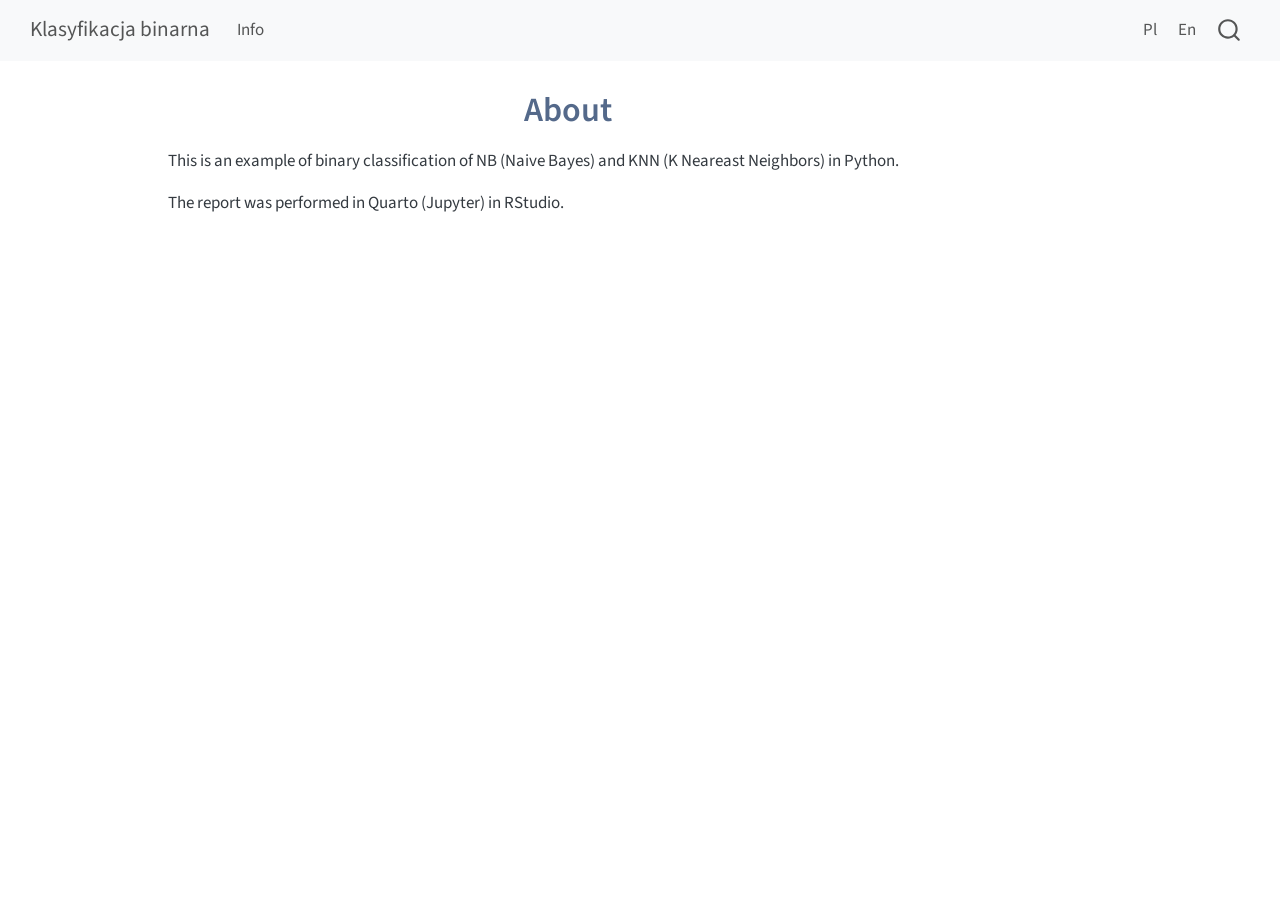
<file: docs/about.html>
<!DOCTYPE html>
<html xmlns="http://www.w3.org/1999/xhtml" lang="pl" xml:lang="pl"><head>

<meta charset="utf-8">
<meta name="generator" content="quarto-1.4.553">

<meta name="viewport" content="width=device-width, initial-scale=1.0, user-scalable=yes">


<title>Klasyfikacja binarna - About</title>
<style>
code{white-space: pre-wrap;}
span.smallcaps{font-variant: small-caps;}
div.columns{display: flex; gap: min(4vw, 1.5em);}
div.column{flex: auto; overflow-x: auto;}
div.hanging-indent{margin-left: 1.5em; text-indent: -1.5em;}
ul.task-list{list-style: none;}
ul.task-list li input[type="checkbox"] {
  width: 0.8em;
  margin: 0 0.8em 0.2em -1em; /* quarto-specific, see https://github.com/quarto-dev/quarto-cli/issues/4556 */ 
  vertical-align: middle;
}
</style>


<script src="site_libs/quarto-nav/quarto-nav.js"></script>
<script src="site_libs/quarto-nav/headroom.min.js"></script>
<script src="site_libs/clipboard/clipboard.min.js"></script>
<script src="site_libs/quarto-search/autocomplete.umd.js"></script>
<script src="site_libs/quarto-search/fuse.min.js"></script>
<script src="site_libs/quarto-search/quarto-search.js"></script>
<meta name="quarto:offset" content="./">
<script src="site_libs/quarto-html/quarto.js"></script>
<script src="site_libs/quarto-html/popper.min.js"></script>
<script src="site_libs/quarto-html/tippy.umd.min.js"></script>
<script src="site_libs/quarto-html/anchor.min.js"></script>
<link href="site_libs/quarto-html/tippy.css" rel="stylesheet">
<link href="site_libs/quarto-html/quarto-syntax-highlighting.css" rel="stylesheet" id="quarto-text-highlighting-styles">
<script src="site_libs/bootstrap/bootstrap.min.js"></script>
<link href="site_libs/bootstrap/bootstrap-icons.css" rel="stylesheet">
<link href="site_libs/bootstrap/bootstrap.min.css" rel="stylesheet" id="quarto-bootstrap" data-mode="light">
<script id="quarto-search-options" type="application/json">{
  "location": "navbar",
  "copy-button": false,
  "collapse-after": 3,
  "panel-placement": "end",
  "type": "overlay",
  "limit": 50,
  "keyboard-shortcut": [
    "f",
    "/",
    "s"
  ],
  "show-item-context": false,
  "language": {
    "search-no-results-text": "Brak wyników",
    "search-matching-documents-text": "dopasowane dokumenty",
    "search-copy-link-title": "Kopiuj link do wyszukiwania",
    "search-hide-matches-text": "Ukryj dodatkowe dopasowania",
    "search-more-match-text": "więcej dopasowań w tym dokumencie",
    "search-more-matches-text": "więcej dopasowań w tym dokumencie",
    "search-clear-button-title": "Wyczyść",
    "search-text-placeholder": "",
    "search-detached-cancel-button-title": "Anuluj",
    "search-submit-button-title": "Zatwierdź",
    "search-label": "Szukaj"
  }
}</script>


<link rel="stylesheet" href="styles.css">
</head>

<body class="nav-fixed">

<div id="quarto-search-results"></div>
  <header id="quarto-header" class="headroom fixed-top">
    <nav class="navbar navbar-expand-lg " data-bs-theme="dark">
      <div class="navbar-container container-fluid">
      <div class="navbar-brand-container mx-auto">
    <a class="navbar-brand" href="./index.html">
    <span class="navbar-title">Klasyfikacja binarna</span>
    </a>
  </div>
            <div id="quarto-search" class="" title="Szukaj"></div>
          <button class="navbar-toggler" type="button" data-bs-toggle="collapse" data-bs-target="#navbarCollapse" aria-controls="navbarCollapse" aria-expanded="false" aria-label="Przełącz nawigację" onclick="if (window.quartoToggleHeadroom) { window.quartoToggleHeadroom(); }">
  <span class="navbar-toggler-icon"></span>
</button>
          <div class="collapse navbar-collapse" id="navbarCollapse">
            <ul class="navbar-nav navbar-nav-scroll me-auto">
  <li class="nav-item">
    <a class="nav-link" href="./info.html"> 
<span class="menu-text">Info</span></a>
  </li>  
</ul>
            <ul class="navbar-nav navbar-nav-scroll ms-auto">
  <li class="nav-item">
    <a class="nav-link" href="././"> 
<span class="menu-text">Pl</span></a>
  </li>  
  <li class="nav-item">
    <a class="nav-link" href="././en"> 
<span class="menu-text">En</span></a>
  </li>  
</ul>
          </div> <!-- /navcollapse -->
          <div class="quarto-navbar-tools">
</div>
      </div> <!-- /container-fluid -->
    </nav>
</header>
<!-- content -->
<div id="quarto-content" class="quarto-container page-columns page-rows-contents page-layout-article page-navbar">
<!-- sidebar -->
<!-- margin-sidebar -->
    <div id="quarto-margin-sidebar" class="sidebar margin-sidebar">
        
    </div>
<!-- main -->
<main class="content" id="quarto-document-content">

<header id="title-block-header" class="quarto-title-block default">
<div class="quarto-title">
<h1 class="title">About</h1>
</div>



<div class="quarto-title-meta">

    
  
    
  </div>
  


</header>


<p>This is an example of binary classification of NB (Naive Bayes) and KNN (K Neareast Neighbors) in Python.</p>
<p>The report was performed in Quarto (Jupyter) in RStudio.</p>



</main> <!-- /main -->
<script id="quarto-html-after-body" type="application/javascript">
window.document.addEventListener("DOMContentLoaded", function (event) {
  const toggleBodyColorMode = (bsSheetEl) => {
    const mode = bsSheetEl.getAttribute("data-mode");
    const bodyEl = window.document.querySelector("body");
    if (mode === "dark") {
      bodyEl.classList.add("quarto-dark");
      bodyEl.classList.remove("quarto-light");
    } else {
      bodyEl.classList.add("quarto-light");
      bodyEl.classList.remove("quarto-dark");
    }
  }
  const toggleBodyColorPrimary = () => {
    const bsSheetEl = window.document.querySelector("link#quarto-bootstrap");
    if (bsSheetEl) {
      toggleBodyColorMode(bsSheetEl);
    }
  }
  toggleBodyColorPrimary();  
  const icon = "";
  const anchorJS = new window.AnchorJS();
  anchorJS.options = {
    placement: 'right',
    icon: icon
  };
  anchorJS.add('.anchored');
  const isCodeAnnotation = (el) => {
    for (const clz of el.classList) {
      if (clz.startsWith('code-annotation-')) {                     
        return true;
      }
    }
    return false;
  }
  const clipboard = new window.ClipboardJS('.code-copy-button', {
    text: function(trigger) {
      const codeEl = trigger.previousElementSibling.cloneNode(true);
      for (const childEl of codeEl.children) {
        if (isCodeAnnotation(childEl)) {
          childEl.remove();
        }
      }
      return codeEl.innerText;
    }
  });
  clipboard.on('success', function(e) {
    // button target
    const button = e.trigger;
    // don't keep focus
    button.blur();
    // flash "checked"
    button.classList.add('code-copy-button-checked');
    var currentTitle = button.getAttribute("title");
    button.setAttribute("title", "Skopiowano!");
    let tooltip;
    if (window.bootstrap) {
      button.setAttribute("data-bs-toggle", "tooltip");
      button.setAttribute("data-bs-placement", "left");
      button.setAttribute("data-bs-title", "Skopiowano!");
      tooltip = new bootstrap.Tooltip(button, 
        { trigger: "manual", 
          customClass: "code-copy-button-tooltip",
          offset: [0, -8]});
      tooltip.show();    
    }
    setTimeout(function() {
      if (tooltip) {
        tooltip.hide();
        button.removeAttribute("data-bs-title");
        button.removeAttribute("data-bs-toggle");
        button.removeAttribute("data-bs-placement");
      }
      button.setAttribute("title", currentTitle);
      button.classList.remove('code-copy-button-checked');
    }, 1000);
    // clear code selection
    e.clearSelection();
  });
    var localhostRegex = new RegExp(/^(?:http|https):\/\/localhost\:?[0-9]*\//);
    var mailtoRegex = new RegExp(/^mailto:/);
      var filterRegex = new RegExp('/' + window.location.host + '/');
    var isInternal = (href) => {
        return filterRegex.test(href) || localhostRegex.test(href) || mailtoRegex.test(href);
    }
    // Inspect non-navigation links and adorn them if external
 	var links = window.document.querySelectorAll('a[href]:not(.nav-link):not(.navbar-brand):not(.toc-action):not(.sidebar-link):not(.sidebar-item-toggle):not(.pagination-link):not(.no-external):not([aria-hidden]):not(.dropdown-item):not(.quarto-navigation-tool)');
    for (var i=0; i<links.length; i++) {
      const link = links[i];
      if (!isInternal(link.href)) {
        // undo the damage that might have been done by quarto-nav.js in the case of
        // links that we want to consider external
        if (link.dataset.originalHref !== undefined) {
          link.href = link.dataset.originalHref;
        }
      }
    }
  function tippyHover(el, contentFn, onTriggerFn, onUntriggerFn) {
    const config = {
      allowHTML: true,
      maxWidth: 500,
      delay: 100,
      arrow: false,
      appendTo: function(el) {
          return el.parentElement;
      },
      interactive: true,
      interactiveBorder: 10,
      theme: 'quarto',
      placement: 'bottom-start',
    };
    if (contentFn) {
      config.content = contentFn;
    }
    if (onTriggerFn) {
      config.onTrigger = onTriggerFn;
    }
    if (onUntriggerFn) {
      config.onUntrigger = onUntriggerFn;
    }
    window.tippy(el, config); 
  }
  const noterefs = window.document.querySelectorAll('a[role="doc-noteref"]');
  for (var i=0; i<noterefs.length; i++) {
    const ref = noterefs[i];
    tippyHover(ref, function() {
      // use id or data attribute instead here
      let href = ref.getAttribute('data-footnote-href') || ref.getAttribute('href');
      try { href = new URL(href).hash; } catch {}
      const id = href.replace(/^#\/?/, "");
      const note = window.document.getElementById(id);
      if (note) {
        return note.innerHTML;
      } else {
        return "";
      }
    });
  }
  const xrefs = window.document.querySelectorAll('a.quarto-xref');
  const processXRef = (id, note) => {
    // Strip column container classes
    const stripColumnClz = (el) => {
      el.classList.remove("page-full", "page-columns");
      if (el.children) {
        for (const child of el.children) {
          stripColumnClz(child);
        }
      }
    }
    stripColumnClz(note)
    if (id === null || id.startsWith('sec-')) {
      // Special case sections, only their first couple elements
      const container = document.createElement("div");
      if (note.children && note.children.length > 2) {
        container.appendChild(note.children[0].cloneNode(true));
        for (let i = 1; i < note.children.length; i++) {
          const child = note.children[i];
          if (child.tagName === "P" && child.innerText === "") {
            continue;
          } else {
            container.appendChild(child.cloneNode(true));
            break;
          }
        }
        if (window.Quarto?.typesetMath) {
          window.Quarto.typesetMath(container);
        }
        return container.innerHTML
      } else {
        if (window.Quarto?.typesetMath) {
          window.Quarto.typesetMath(note);
        }
        return note.innerHTML;
      }
    } else {
      // Remove any anchor links if they are present
      const anchorLink = note.querySelector('a.anchorjs-link');
      if (anchorLink) {
        anchorLink.remove();
      }
      if (window.Quarto?.typesetMath) {
        window.Quarto.typesetMath(note);
      }
      // TODO in 1.5, we should make sure this works without a callout special case
      if (note.classList.contains("callout")) {
        return note.outerHTML;
      } else {
        return note.innerHTML;
      }
    }
  }
  for (var i=0; i<xrefs.length; i++) {
    const xref = xrefs[i];
    tippyHover(xref, undefined, function(instance) {
      instance.disable();
      let url = xref.getAttribute('href');
      let hash = undefined; 
      if (url.startsWith('#')) {
        hash = url;
      } else {
        try { hash = new URL(url).hash; } catch {}
      }
      if (hash) {
        const id = hash.replace(/^#\/?/, "");
        const note = window.document.getElementById(id);
        if (note !== null) {
          try {
            const html = processXRef(id, note.cloneNode(true));
            instance.setContent(html);
          } finally {
            instance.enable();
            instance.show();
          }
        } else {
          // See if we can fetch this
          fetch(url.split('#')[0])
          .then(res => res.text())
          .then(html => {
            const parser = new DOMParser();
            const htmlDoc = parser.parseFromString(html, "text/html");
            const note = htmlDoc.getElementById(id);
            if (note !== null) {
              const html = processXRef(id, note);
              instance.setContent(html);
            } 
          }).finally(() => {
            instance.enable();
            instance.show();
          });
        }
      } else {
        // See if we can fetch a full url (with no hash to target)
        // This is a special case and we should probably do some content thinning / targeting
        fetch(url)
        .then(res => res.text())
        .then(html => {
          const parser = new DOMParser();
          const htmlDoc = parser.parseFromString(html, "text/html");
          const note = htmlDoc.querySelector('main.content');
          if (note !== null) {
            // This should only happen for chapter cross references
            // (since there is no id in the URL)
            // remove the first header
            if (note.children.length > 0 && note.children[0].tagName === "HEADER") {
              note.children[0].remove();
            }
            const html = processXRef(null, note);
            instance.setContent(html);
          } 
        }).finally(() => {
          instance.enable();
          instance.show();
        });
      }
    }, function(instance) {
    });
  }
      let selectedAnnoteEl;
      const selectorForAnnotation = ( cell, annotation) => {
        let cellAttr = 'data-code-cell="' + cell + '"';
        let lineAttr = 'data-code-annotation="' +  annotation + '"';
        const selector = 'span[' + cellAttr + '][' + lineAttr + ']';
        return selector;
      }
      const selectCodeLines = (annoteEl) => {
        const doc = window.document;
        const targetCell = annoteEl.getAttribute("data-target-cell");
        const targetAnnotation = annoteEl.getAttribute("data-target-annotation");
        const annoteSpan = window.document.querySelector(selectorForAnnotation(targetCell, targetAnnotation));
        const lines = annoteSpan.getAttribute("data-code-lines").split(",");
        const lineIds = lines.map((line) => {
          return targetCell + "-" + line;
        })
        let top = null;
        let height = null;
        let parent = null;
        if (lineIds.length > 0) {
            //compute the position of the single el (top and bottom and make a div)
            const el = window.document.getElementById(lineIds[0]);
            top = el.offsetTop;
            height = el.offsetHeight;
            parent = el.parentElement.parentElement;
          if (lineIds.length > 1) {
            const lastEl = window.document.getElementById(lineIds[lineIds.length - 1]);
            const bottom = lastEl.offsetTop + lastEl.offsetHeight;
            height = bottom - top;
          }
          if (top !== null && height !== null && parent !== null) {
            // cook up a div (if necessary) and position it 
            let div = window.document.getElementById("code-annotation-line-highlight");
            if (div === null) {
              div = window.document.createElement("div");
              div.setAttribute("id", "code-annotation-line-highlight");
              div.style.position = 'absolute';
              parent.appendChild(div);
            }
            div.style.top = top - 2 + "px";
            div.style.height = height + 4 + "px";
            div.style.left = 0;
            let gutterDiv = window.document.getElementById("code-annotation-line-highlight-gutter");
            if (gutterDiv === null) {
              gutterDiv = window.document.createElement("div");
              gutterDiv.setAttribute("id", "code-annotation-line-highlight-gutter");
              gutterDiv.style.position = 'absolute';
              const codeCell = window.document.getElementById(targetCell);
              const gutter = codeCell.querySelector('.code-annotation-gutter');
              gutter.appendChild(gutterDiv);
            }
            gutterDiv.style.top = top - 2 + "px";
            gutterDiv.style.height = height + 4 + "px";
          }
          selectedAnnoteEl = annoteEl;
        }
      };
      const unselectCodeLines = () => {
        const elementsIds = ["code-annotation-line-highlight", "code-annotation-line-highlight-gutter"];
        elementsIds.forEach((elId) => {
          const div = window.document.getElementById(elId);
          if (div) {
            div.remove();
          }
        });
        selectedAnnoteEl = undefined;
      };
        // Handle positioning of the toggle
    window.addEventListener(
      "resize",
      throttle(() => {
        elRect = undefined;
        if (selectedAnnoteEl) {
          selectCodeLines(selectedAnnoteEl);
        }
      }, 10)
    );
    function throttle(fn, ms) {
    let throttle = false;
    let timer;
      return (...args) => {
        if(!throttle) { // first call gets through
            fn.apply(this, args);
            throttle = true;
        } else { // all the others get throttled
            if(timer) clearTimeout(timer); // cancel #2
            timer = setTimeout(() => {
              fn.apply(this, args);
              timer = throttle = false;
            }, ms);
        }
      };
    }
      // Attach click handler to the DT
      const annoteDls = window.document.querySelectorAll('dt[data-target-cell]');
      for (const annoteDlNode of annoteDls) {
        annoteDlNode.addEventListener('click', (event) => {
          const clickedEl = event.target;
          if (clickedEl !== selectedAnnoteEl) {
            unselectCodeLines();
            const activeEl = window.document.querySelector('dt[data-target-cell].code-annotation-active');
            if (activeEl) {
              activeEl.classList.remove('code-annotation-active');
            }
            selectCodeLines(clickedEl);
            clickedEl.classList.add('code-annotation-active');
          } else {
            // Unselect the line
            unselectCodeLines();
            clickedEl.classList.remove('code-annotation-active');
          }
        });
      }
  const findCites = (el) => {
    const parentEl = el.parentElement;
    if (parentEl) {
      const cites = parentEl.dataset.cites;
      if (cites) {
        return {
          el,
          cites: cites.split(' ')
        };
      } else {
        return findCites(el.parentElement)
      }
    } else {
      return undefined;
    }
  };
  var bibliorefs = window.document.querySelectorAll('a[role="doc-biblioref"]');
  for (var i=0; i<bibliorefs.length; i++) {
    const ref = bibliorefs[i];
    const citeInfo = findCites(ref);
    if (citeInfo) {
      tippyHover(citeInfo.el, function() {
        var popup = window.document.createElement('div');
        citeInfo.cites.forEach(function(cite) {
          var citeDiv = window.document.createElement('div');
          citeDiv.classList.add('hanging-indent');
          citeDiv.classList.add('csl-entry');
          var biblioDiv = window.document.getElementById('ref-' + cite);
          if (biblioDiv) {
            citeDiv.innerHTML = biblioDiv.innerHTML;
          }
          popup.appendChild(citeDiv);
        });
        return popup.innerHTML;
      });
    }
  }
});
</script>
</div> <!-- /content -->




</body></html>
</file>
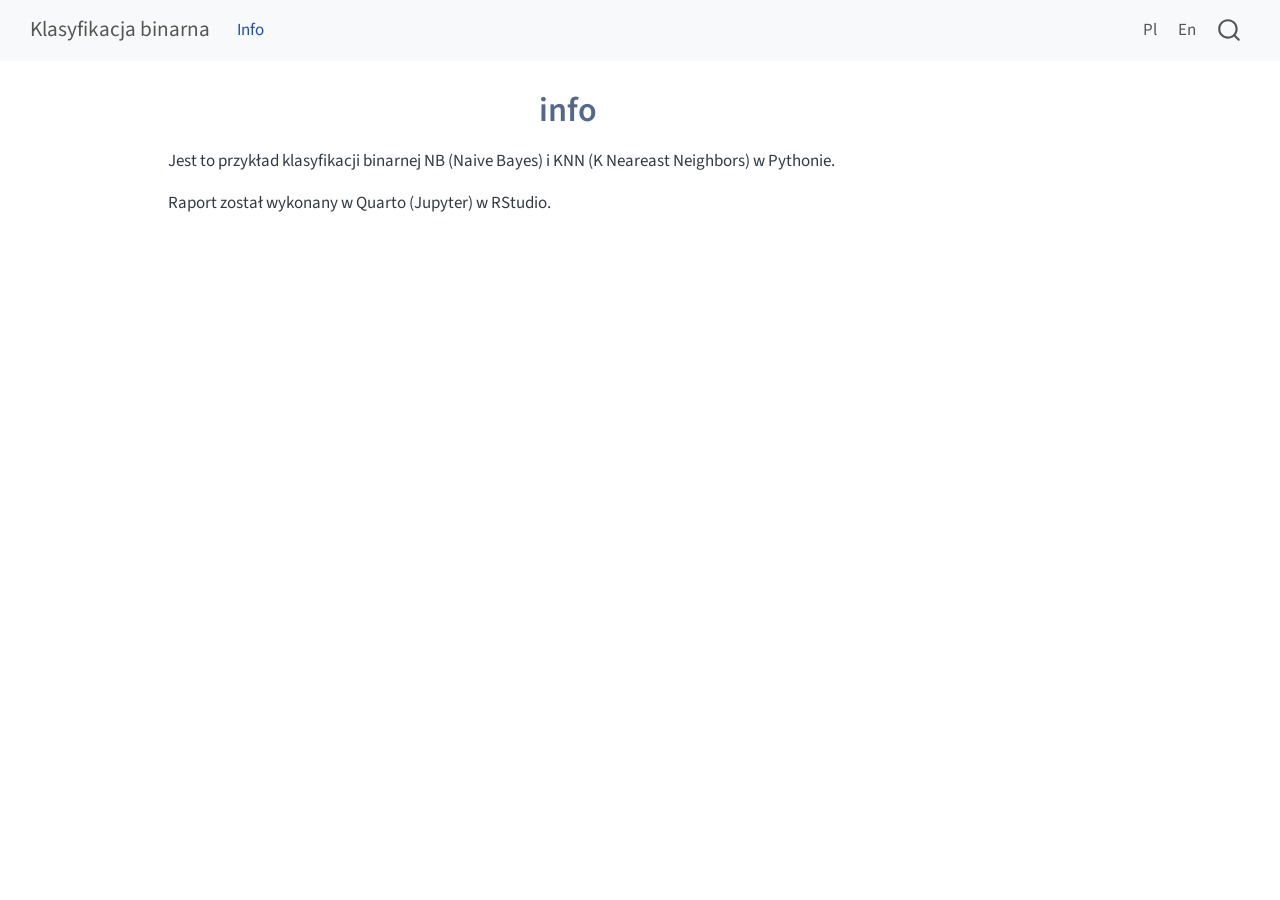
<file: docs/info.html>
<!DOCTYPE html>
<html xmlns="http://www.w3.org/1999/xhtml" lang="pl" xml:lang="pl"><head>

<meta charset="utf-8">
<meta name="generator" content="quarto-1.5.57">

<meta name="viewport" content="width=device-width, initial-scale=1.0, user-scalable=yes">


<title>info – Klasyfikacja binarna</title>
<style>
code{white-space: pre-wrap;}
span.smallcaps{font-variant: small-caps;}
div.columns{display: flex; gap: min(4vw, 1.5em);}
div.column{flex: auto; overflow-x: auto;}
div.hanging-indent{margin-left: 1.5em; text-indent: -1.5em;}
ul.task-list{list-style: none;}
ul.task-list li input[type="checkbox"] {
  width: 0.8em;
  margin: 0 0.8em 0.2em -1em; /* quarto-specific, see https://github.com/quarto-dev/quarto-cli/issues/4556 */ 
  vertical-align: middle;
}
</style>


<script src="site_libs/quarto-nav/quarto-nav.js"></script>
<script src="site_libs/quarto-nav/headroom.min.js"></script>
<script src="site_libs/clipboard/clipboard.min.js"></script>
<script src="site_libs/quarto-search/autocomplete.umd.js"></script>
<script src="site_libs/quarto-search/fuse.min.js"></script>
<script src="site_libs/quarto-search/quarto-search.js"></script>
<meta name="quarto:offset" content="./">
<script src="site_libs/quarto-html/quarto.js"></script>
<script src="site_libs/quarto-html/popper.min.js"></script>
<script src="site_libs/quarto-html/tippy.umd.min.js"></script>
<script src="site_libs/quarto-html/anchor.min.js"></script>
<link href="site_libs/quarto-html/tippy.css" rel="stylesheet">
<link href="site_libs/quarto-html/quarto-syntax-highlighting.css" rel="stylesheet" id="quarto-text-highlighting-styles">
<script src="site_libs/bootstrap/bootstrap.min.js"></script>
<link href="site_libs/bootstrap/bootstrap-icons.css" rel="stylesheet">
<link href="site_libs/bootstrap/bootstrap.min.css" rel="stylesheet" id="quarto-bootstrap" data-mode="light">
<script id="quarto-search-options" type="application/json">{
  "location": "navbar",
  "copy-button": false,
  "collapse-after": 3,
  "panel-placement": "end",
  "type": "overlay",
  "limit": 50,
  "keyboard-shortcut": [
    "f",
    "/",
    "s"
  ],
  "show-item-context": false,
  "language": {
    "search-no-results-text": "Brak wyników",
    "search-matching-documents-text": "dopasowane dokumenty",
    "search-copy-link-title": "Kopiuj link do wyszukiwania",
    "search-hide-matches-text": "Ukryj dodatkowe dopasowania",
    "search-more-match-text": "więcej dopasowań w tym dokumencie",
    "search-more-matches-text": "więcej dopasowań w tym dokumencie",
    "search-clear-button-title": "Wyczyść",
    "search-text-placeholder": "",
    "search-detached-cancel-button-title": "Anuluj",
    "search-submit-button-title": "Zatwierdź",
    "search-label": "Szukaj"
  }
}</script>


<link rel="stylesheet" href="styles.css">
</head>

<body class="nav-fixed">

<div id="quarto-search-results"></div>
  <header id="quarto-header" class="headroom fixed-top">
    <nav class="navbar navbar-expand-lg " data-bs-theme="dark">
      <div class="navbar-container container-fluid">
      <div class="navbar-brand-container mx-auto">
    <a class="navbar-brand" href="./index.html">
    <span class="navbar-title">Klasyfikacja binarna</span>
    </a>
  </div>
            <div id="quarto-search" class="" title="Szukaj"></div>
          <button class="navbar-toggler" type="button" data-bs-toggle="collapse" data-bs-target="#navbarCollapse" aria-controls="navbarCollapse" role="menu" aria-expanded="false" aria-label="Przełącz nawigację" onclick="if (window.quartoToggleHeadroom) { window.quartoToggleHeadroom(); }">
  <span class="navbar-toggler-icon"></span>
</button>
          <div class="collapse navbar-collapse" id="navbarCollapse">
            <ul class="navbar-nav navbar-nav-scroll me-auto">
  <li class="nav-item">
    <a class="nav-link active" href="./info.html" aria-current="page"> 
<span class="menu-text">Info</span></a>
  </li>  
</ul>
            <ul class="navbar-nav navbar-nav-scroll ms-auto">
  <li class="nav-item">
    <a class="nav-link" href="././"> 
<span class="menu-text">Pl</span></a>
  </li>  
  <li class="nav-item">
    <a class="nav-link" href="././en"> 
<span class="menu-text">En</span></a>
  </li>  
</ul>
          </div> <!-- /navcollapse -->
            <div class="quarto-navbar-tools">
</div>
      </div> <!-- /container-fluid -->
    </nav>
</header>
<!-- content -->
<div id="quarto-content" class="quarto-container page-columns page-rows-contents page-layout-article page-navbar">
<!-- sidebar -->
<!-- margin-sidebar -->
    <div id="quarto-margin-sidebar" class="sidebar margin-sidebar zindex-bottom">
        
    </div>
<!-- main -->
<main class="content" id="quarto-document-content">

<header id="title-block-header" class="quarto-title-block default">
<div class="quarto-title">
<h1 class="title">info</h1>
</div>



<div class="quarto-title-meta">

    
  
    
  </div>
  


</header>


<p>Jest to przykład klasyfikacji binarnej NB (Naive Bayes) i KNN (K Neareast Neighbors) w Pythonie.</p>
<p>Raport został wykonany w Quarto (Jupyter) w RStudio.</p>



</main> <!-- /main -->
<script id="quarto-html-after-body" type="application/javascript">
window.document.addEventListener("DOMContentLoaded", function (event) {
  const toggleBodyColorMode = (bsSheetEl) => {
    const mode = bsSheetEl.getAttribute("data-mode");
    const bodyEl = window.document.querySelector("body");
    if (mode === "dark") {
      bodyEl.classList.add("quarto-dark");
      bodyEl.classList.remove("quarto-light");
    } else {
      bodyEl.classList.add("quarto-light");
      bodyEl.classList.remove("quarto-dark");
    }
  }
  const toggleBodyColorPrimary = () => {
    const bsSheetEl = window.document.querySelector("link#quarto-bootstrap");
    if (bsSheetEl) {
      toggleBodyColorMode(bsSheetEl);
    }
  }
  toggleBodyColorPrimary();  
  const icon = "";
  const anchorJS = new window.AnchorJS();
  anchorJS.options = {
    placement: 'right',
    icon: icon
  };
  anchorJS.add('.anchored');
  const isCodeAnnotation = (el) => {
    for (const clz of el.classList) {
      if (clz.startsWith('code-annotation-')) {                     
        return true;
      }
    }
    return false;
  }
  const onCopySuccess = function(e) {
    // button target
    const button = e.trigger;
    // don't keep focus
    button.blur();
    // flash "checked"
    button.classList.add('code-copy-button-checked');
    var currentTitle = button.getAttribute("title");
    button.setAttribute("title", "Skopiowano!");
    let tooltip;
    if (window.bootstrap) {
      button.setAttribute("data-bs-toggle", "tooltip");
      button.setAttribute("data-bs-placement", "left");
      button.setAttribute("data-bs-title", "Skopiowano!");
      tooltip = new bootstrap.Tooltip(button, 
        { trigger: "manual", 
          customClass: "code-copy-button-tooltip",
          offset: [0, -8]});
      tooltip.show();    
    }
    setTimeout(function() {
      if (tooltip) {
        tooltip.hide();
        button.removeAttribute("data-bs-title");
        button.removeAttribute("data-bs-toggle");
        button.removeAttribute("data-bs-placement");
      }
      button.setAttribute("title", currentTitle);
      button.classList.remove('code-copy-button-checked');
    }, 1000);
    // clear code selection
    e.clearSelection();
  }
  const getTextToCopy = function(trigger) {
      const codeEl = trigger.previousElementSibling.cloneNode(true);
      for (const childEl of codeEl.children) {
        if (isCodeAnnotation(childEl)) {
          childEl.remove();
        }
      }
      return codeEl.innerText;
  }
  const clipboard = new window.ClipboardJS('.code-copy-button:not([data-in-quarto-modal])', {
    text: getTextToCopy
  });
  clipboard.on('success', onCopySuccess);
  if (window.document.getElementById('quarto-embedded-source-code-modal')) {
    // For code content inside modals, clipBoardJS needs to be initialized with a container option
    // TODO: Check when it could be a function (https://github.com/zenorocha/clipboard.js/issues/860)
    const clipboardModal = new window.ClipboardJS('.code-copy-button[data-in-quarto-modal]', {
      text: getTextToCopy,
      container: window.document.getElementById('quarto-embedded-source-code-modal')
    });
    clipboardModal.on('success', onCopySuccess);
  }
    var localhostRegex = new RegExp(/^(?:http|https):\/\/localhost\:?[0-9]*\//);
    var mailtoRegex = new RegExp(/^mailto:/);
      var filterRegex = new RegExp('/' + window.location.host + '/');
    var isInternal = (href) => {
        return filterRegex.test(href) || localhostRegex.test(href) || mailtoRegex.test(href);
    }
    // Inspect non-navigation links and adorn them if external
 	var links = window.document.querySelectorAll('a[href]:not(.nav-link):not(.navbar-brand):not(.toc-action):not(.sidebar-link):not(.sidebar-item-toggle):not(.pagination-link):not(.no-external):not([aria-hidden]):not(.dropdown-item):not(.quarto-navigation-tool):not(.about-link)');
    for (var i=0; i<links.length; i++) {
      const link = links[i];
      if (!isInternal(link.href)) {
        // undo the damage that might have been done by quarto-nav.js in the case of
        // links that we want to consider external
        if (link.dataset.originalHref !== undefined) {
          link.href = link.dataset.originalHref;
        }
      }
    }
  function tippyHover(el, contentFn, onTriggerFn, onUntriggerFn) {
    const config = {
      allowHTML: true,
      maxWidth: 500,
      delay: 100,
      arrow: false,
      appendTo: function(el) {
          return el.parentElement;
      },
      interactive: true,
      interactiveBorder: 10,
      theme: 'quarto',
      placement: 'bottom-start',
    };
    if (contentFn) {
      config.content = contentFn;
    }
    if (onTriggerFn) {
      config.onTrigger = onTriggerFn;
    }
    if (onUntriggerFn) {
      config.onUntrigger = onUntriggerFn;
    }
    window.tippy(el, config); 
  }
  const noterefs = window.document.querySelectorAll('a[role="doc-noteref"]');
  for (var i=0; i<noterefs.length; i++) {
    const ref = noterefs[i];
    tippyHover(ref, function() {
      // use id or data attribute instead here
      let href = ref.getAttribute('data-footnote-href') || ref.getAttribute('href');
      try { href = new URL(href).hash; } catch {}
      const id = href.replace(/^#\/?/, "");
      const note = window.document.getElementById(id);
      if (note) {
        return note.innerHTML;
      } else {
        return "";
      }
    });
  }
  const xrefs = window.document.querySelectorAll('a.quarto-xref');
  const processXRef = (id, note) => {
    // Strip column container classes
    const stripColumnClz = (el) => {
      el.classList.remove("page-full", "page-columns");
      if (el.children) {
        for (const child of el.children) {
          stripColumnClz(child);
        }
      }
    }
    stripColumnClz(note)
    if (id === null || id.startsWith('sec-')) {
      // Special case sections, only their first couple elements
      const container = document.createElement("div");
      if (note.children && note.children.length > 2) {
        container.appendChild(note.children[0].cloneNode(true));
        for (let i = 1; i < note.children.length; i++) {
          const child = note.children[i];
          if (child.tagName === "P" && child.innerText === "") {
            continue;
          } else {
            container.appendChild(child.cloneNode(true));
            break;
          }
        }
        if (window.Quarto?.typesetMath) {
          window.Quarto.typesetMath(container);
        }
        return container.innerHTML
      } else {
        if (window.Quarto?.typesetMath) {
          window.Quarto.typesetMath(note);
        }
        return note.innerHTML;
      }
    } else {
      // Remove any anchor links if they are present
      const anchorLink = note.querySelector('a.anchorjs-link');
      if (anchorLink) {
        anchorLink.remove();
      }
      if (window.Quarto?.typesetMath) {
        window.Quarto.typesetMath(note);
      }
      // TODO in 1.5, we should make sure this works without a callout special case
      if (note.classList.contains("callout")) {
        return note.outerHTML;
      } else {
        return note.innerHTML;
      }
    }
  }
  for (var i=0; i<xrefs.length; i++) {
    const xref = xrefs[i];
    tippyHover(xref, undefined, function(instance) {
      instance.disable();
      let url = xref.getAttribute('href');
      let hash = undefined; 
      if (url.startsWith('#')) {
        hash = url;
      } else {
        try { hash = new URL(url).hash; } catch {}
      }
      if (hash) {
        const id = hash.replace(/^#\/?/, "");
        const note = window.document.getElementById(id);
        if (note !== null) {
          try {
            const html = processXRef(id, note.cloneNode(true));
            instance.setContent(html);
          } finally {
            instance.enable();
            instance.show();
          }
        } else {
          // See if we can fetch this
          fetch(url.split('#')[0])
          .then(res => res.text())
          .then(html => {
            const parser = new DOMParser();
            const htmlDoc = parser.parseFromString(html, "text/html");
            const note = htmlDoc.getElementById(id);
            if (note !== null) {
              const html = processXRef(id, note);
              instance.setContent(html);
            } 
          }).finally(() => {
            instance.enable();
            instance.show();
          });
        }
      } else {
        // See if we can fetch a full url (with no hash to target)
        // This is a special case and we should probably do some content thinning / targeting
        fetch(url)
        .then(res => res.text())
        .then(html => {
          const parser = new DOMParser();
          const htmlDoc = parser.parseFromString(html, "text/html");
          const note = htmlDoc.querySelector('main.content');
          if (note !== null) {
            // This should only happen for chapter cross references
            // (since there is no id in the URL)
            // remove the first header
            if (note.children.length > 0 && note.children[0].tagName === "HEADER") {
              note.children[0].remove();
            }
            const html = processXRef(null, note);
            instance.setContent(html);
          } 
        }).finally(() => {
          instance.enable();
          instance.show();
        });
      }
    }, function(instance) {
    });
  }
      let selectedAnnoteEl;
      const selectorForAnnotation = ( cell, annotation) => {
        let cellAttr = 'data-code-cell="' + cell + '"';
        let lineAttr = 'data-code-annotation="' +  annotation + '"';
        const selector = 'span[' + cellAttr + '][' + lineAttr + ']';
        return selector;
      }
      const selectCodeLines = (annoteEl) => {
        const doc = window.document;
        const targetCell = annoteEl.getAttribute("data-target-cell");
        const targetAnnotation = annoteEl.getAttribute("data-target-annotation");
        const annoteSpan = window.document.querySelector(selectorForAnnotation(targetCell, targetAnnotation));
        const lines = annoteSpan.getAttribute("data-code-lines").split(",");
        const lineIds = lines.map((line) => {
          return targetCell + "-" + line;
        })
        let top = null;
        let height = null;
        let parent = null;
        if (lineIds.length > 0) {
            //compute the position of the single el (top and bottom and make a div)
            const el = window.document.getElementById(lineIds[0]);
            top = el.offsetTop;
            height = el.offsetHeight;
            parent = el.parentElement.parentElement;
          if (lineIds.length > 1) {
            const lastEl = window.document.getElementById(lineIds[lineIds.length - 1]);
            const bottom = lastEl.offsetTop + lastEl.offsetHeight;
            height = bottom - top;
          }
          if (top !== null && height !== null && parent !== null) {
            // cook up a div (if necessary) and position it 
            let div = window.document.getElementById("code-annotation-line-highlight");
            if (div === null) {
              div = window.document.createElement("div");
              div.setAttribute("id", "code-annotation-line-highlight");
              div.style.position = 'absolute';
              parent.appendChild(div);
            }
            div.style.top = top - 2 + "px";
            div.style.height = height + 4 + "px";
            div.style.left = 0;
            let gutterDiv = window.document.getElementById("code-annotation-line-highlight-gutter");
            if (gutterDiv === null) {
              gutterDiv = window.document.createElement("div");
              gutterDiv.setAttribute("id", "code-annotation-line-highlight-gutter");
              gutterDiv.style.position = 'absolute';
              const codeCell = window.document.getElementById(targetCell);
              const gutter = codeCell.querySelector('.code-annotation-gutter');
              gutter.appendChild(gutterDiv);
            }
            gutterDiv.style.top = top - 2 + "px";
            gutterDiv.style.height = height + 4 + "px";
          }
          selectedAnnoteEl = annoteEl;
        }
      };
      const unselectCodeLines = () => {
        const elementsIds = ["code-annotation-line-highlight", "code-annotation-line-highlight-gutter"];
        elementsIds.forEach((elId) => {
          const div = window.document.getElementById(elId);
          if (div) {
            div.remove();
          }
        });
        selectedAnnoteEl = undefined;
      };
        // Handle positioning of the toggle
    window.addEventListener(
      "resize",
      throttle(() => {
        elRect = undefined;
        if (selectedAnnoteEl) {
          selectCodeLines(selectedAnnoteEl);
        }
      }, 10)
    );
    function throttle(fn, ms) {
    let throttle = false;
    let timer;
      return (...args) => {
        if(!throttle) { // first call gets through
            fn.apply(this, args);
            throttle = true;
        } else { // all the others get throttled
            if(timer) clearTimeout(timer); // cancel #2
            timer = setTimeout(() => {
              fn.apply(this, args);
              timer = throttle = false;
            }, ms);
        }
      };
    }
      // Attach click handler to the DT
      const annoteDls = window.document.querySelectorAll('dt[data-target-cell]');
      for (const annoteDlNode of annoteDls) {
        annoteDlNode.addEventListener('click', (event) => {
          const clickedEl = event.target;
          if (clickedEl !== selectedAnnoteEl) {
            unselectCodeLines();
            const activeEl = window.document.querySelector('dt[data-target-cell].code-annotation-active');
            if (activeEl) {
              activeEl.classList.remove('code-annotation-active');
            }
            selectCodeLines(clickedEl);
            clickedEl.classList.add('code-annotation-active');
          } else {
            // Unselect the line
            unselectCodeLines();
            clickedEl.classList.remove('code-annotation-active');
          }
        });
      }
  const findCites = (el) => {
    const parentEl = el.parentElement;
    if (parentEl) {
      const cites = parentEl.dataset.cites;
      if (cites) {
        return {
          el,
          cites: cites.split(' ')
        };
      } else {
        return findCites(el.parentElement)
      }
    } else {
      return undefined;
    }
  };
  var bibliorefs = window.document.querySelectorAll('a[role="doc-biblioref"]');
  for (var i=0; i<bibliorefs.length; i++) {
    const ref = bibliorefs[i];
    const citeInfo = findCites(ref);
    if (citeInfo) {
      tippyHover(citeInfo.el, function() {
        var popup = window.document.createElement('div');
        citeInfo.cites.forEach(function(cite) {
          var citeDiv = window.document.createElement('div');
          citeDiv.classList.add('hanging-indent');
          citeDiv.classList.add('csl-entry');
          var biblioDiv = window.document.getElementById('ref-' + cite);
          if (biblioDiv) {
            citeDiv.innerHTML = biblioDiv.innerHTML;
          }
          popup.appendChild(citeDiv);
        });
        return popup.innerHTML;
      });
    }
  }
});
</script>
</div> <!-- /content -->




</body></html>
</file>
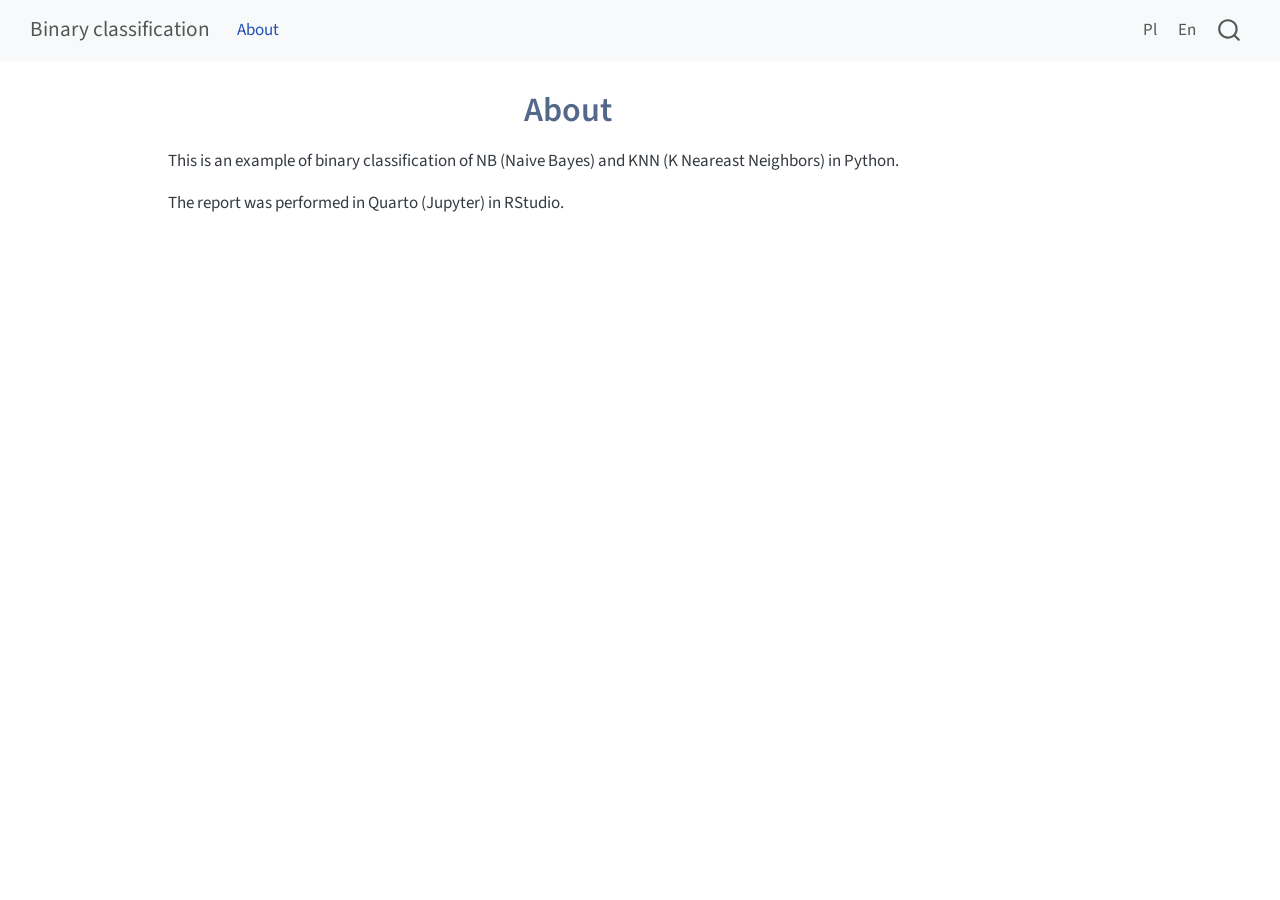
<file: docs/en/about.html>
<!DOCTYPE html>
<html xmlns="http://www.w3.org/1999/xhtml" lang="en" xml:lang="en"><head>

<meta charset="utf-8">
<meta name="generator" content="quarto-1.4.553">

<meta name="viewport" content="width=device-width, initial-scale=1.0, user-scalable=yes">


<title>Binary classification - About</title>
<style>
code{white-space: pre-wrap;}
span.smallcaps{font-variant: small-caps;}
div.columns{display: flex; gap: min(4vw, 1.5em);}
div.column{flex: auto; overflow-x: auto;}
div.hanging-indent{margin-left: 1.5em; text-indent: -1.5em;}
ul.task-list{list-style: none;}
ul.task-list li input[type="checkbox"] {
  width: 0.8em;
  margin: 0 0.8em 0.2em -1em; /* quarto-specific, see https://github.com/quarto-dev/quarto-cli/issues/4556 */ 
  vertical-align: middle;
}
</style>


<script src="site_libs/quarto-nav/quarto-nav.js"></script>
<script src="site_libs/quarto-nav/headroom.min.js"></script>
<script src="site_libs/clipboard/clipboard.min.js"></script>
<script src="site_libs/quarto-search/autocomplete.umd.js"></script>
<script src="site_libs/quarto-search/fuse.min.js"></script>
<script src="site_libs/quarto-search/quarto-search.js"></script>
<meta name="quarto:offset" content="./">
<script src="site_libs/quarto-html/quarto.js"></script>
<script src="site_libs/quarto-html/popper.min.js"></script>
<script src="site_libs/quarto-html/tippy.umd.min.js"></script>
<script src="site_libs/quarto-html/anchor.min.js"></script>
<link href="site_libs/quarto-html/tippy.css" rel="stylesheet">
<link href="site_libs/quarto-html/quarto-syntax-highlighting.css" rel="stylesheet" id="quarto-text-highlighting-styles">
<script src="site_libs/bootstrap/bootstrap.min.js"></script>
<link href="site_libs/bootstrap/bootstrap-icons.css" rel="stylesheet">
<link href="site_libs/bootstrap/bootstrap.min.css" rel="stylesheet" id="quarto-bootstrap" data-mode="light">
<script id="quarto-search-options" type="application/json">{
  "location": "navbar",
  "copy-button": false,
  "collapse-after": 3,
  "panel-placement": "end",
  "type": "overlay",
  "limit": 50,
  "keyboard-shortcut": [
    "f",
    "/",
    "s"
  ],
  "show-item-context": false,
  "language": {
    "search-no-results-text": "No results",
    "search-matching-documents-text": "matching documents",
    "search-copy-link-title": "Copy link to search",
    "search-hide-matches-text": "Hide additional matches",
    "search-more-match-text": "more match in this document",
    "search-more-matches-text": "more matches in this document",
    "search-clear-button-title": "Clear",
    "search-text-placeholder": "",
    "search-detached-cancel-button-title": "Cancel",
    "search-submit-button-title": "Submit",
    "search-label": "Search"
  }
}</script>


<link rel="stylesheet" href="styles.css">
</head>

<body class="nav-fixed">

<div id="quarto-search-results"></div>
  <header id="quarto-header" class="headroom fixed-top">
    <nav class="navbar navbar-expand-lg " data-bs-theme="dark">
      <div class="navbar-container container-fluid">
      <div class="navbar-brand-container mx-auto">
    <a class="navbar-brand" href="./index.html">
    <span class="navbar-title">Binary classification</span>
    </a>
  </div>
            <div id="quarto-search" class="" title="Search"></div>
          <button class="navbar-toggler" type="button" data-bs-toggle="collapse" data-bs-target="#navbarCollapse" aria-controls="navbarCollapse" aria-expanded="false" aria-label="Toggle navigation" onclick="if (window.quartoToggleHeadroom) { window.quartoToggleHeadroom(); }">
  <span class="navbar-toggler-icon"></span>
</button>
          <div class="collapse navbar-collapse" id="navbarCollapse">
            <ul class="navbar-nav navbar-nav-scroll me-auto">
  <li class="nav-item">
    <a class="nav-link active" href="./about.html" aria-current="page"> 
<span class="menu-text">About</span></a>
  </li>  
</ul>
            <ul class="navbar-nav navbar-nav-scroll ms-auto">
  <li class="nav-item">
    <a class="nav-link" href="./../"> 
<span class="menu-text">Pl</span></a>
  </li>  
  <li class="nav-item">
    <a class="nav-link" href="././"> 
<span class="menu-text">En</span></a>
  </li>  
</ul>
          </div> <!-- /navcollapse -->
          <div class="quarto-navbar-tools">
</div>
      </div> <!-- /container-fluid -->
    </nav>
</header>
<!-- content -->
<div id="quarto-content" class="quarto-container page-columns page-rows-contents page-layout-article page-navbar">
<!-- sidebar -->
<!-- margin-sidebar -->
    <div id="quarto-margin-sidebar" class="sidebar margin-sidebar">
        
    </div>
<!-- main -->
<main class="content" id="quarto-document-content">

<header id="title-block-header" class="quarto-title-block default">
<div class="quarto-title">
<h1 class="title">About</h1>
</div>



<div class="quarto-title-meta">

    
  
    
  </div>
  


</header>


<p>This is an example of binary classification of NB (Naive Bayes) and KNN (K Neareast Neighbors) in Python.</p>
<p>The report was performed in Quarto (Jupyter) in RStudio.</p>



</main> <!-- /main -->
<script id="quarto-html-after-body" type="application/javascript">
window.document.addEventListener("DOMContentLoaded", function (event) {
  const toggleBodyColorMode = (bsSheetEl) => {
    const mode = bsSheetEl.getAttribute("data-mode");
    const bodyEl = window.document.querySelector("body");
    if (mode === "dark") {
      bodyEl.classList.add("quarto-dark");
      bodyEl.classList.remove("quarto-light");
    } else {
      bodyEl.classList.add("quarto-light");
      bodyEl.classList.remove("quarto-dark");
    }
  }
  const toggleBodyColorPrimary = () => {
    const bsSheetEl = window.document.querySelector("link#quarto-bootstrap");
    if (bsSheetEl) {
      toggleBodyColorMode(bsSheetEl);
    }
  }
  toggleBodyColorPrimary();  
  const icon = "";
  const anchorJS = new window.AnchorJS();
  anchorJS.options = {
    placement: 'right',
    icon: icon
  };
  anchorJS.add('.anchored');
  const isCodeAnnotation = (el) => {
    for (const clz of el.classList) {
      if (clz.startsWith('code-annotation-')) {                     
        return true;
      }
    }
    return false;
  }
  const clipboard = new window.ClipboardJS('.code-copy-button', {
    text: function(trigger) {
      const codeEl = trigger.previousElementSibling.cloneNode(true);
      for (const childEl of codeEl.children) {
        if (isCodeAnnotation(childEl)) {
          childEl.remove();
        }
      }
      return codeEl.innerText;
    }
  });
  clipboard.on('success', function(e) {
    // button target
    const button = e.trigger;
    // don't keep focus
    button.blur();
    // flash "checked"
    button.classList.add('code-copy-button-checked');
    var currentTitle = button.getAttribute("title");
    button.setAttribute("title", "Copied!");
    let tooltip;
    if (window.bootstrap) {
      button.setAttribute("data-bs-toggle", "tooltip");
      button.setAttribute("data-bs-placement", "left");
      button.setAttribute("data-bs-title", "Copied!");
      tooltip = new bootstrap.Tooltip(button, 
        { trigger: "manual", 
          customClass: "code-copy-button-tooltip",
          offset: [0, -8]});
      tooltip.show();    
    }
    setTimeout(function() {
      if (tooltip) {
        tooltip.hide();
        button.removeAttribute("data-bs-title");
        button.removeAttribute("data-bs-toggle");
        button.removeAttribute("data-bs-placement");
      }
      button.setAttribute("title", currentTitle);
      button.classList.remove('code-copy-button-checked');
    }, 1000);
    // clear code selection
    e.clearSelection();
  });
    var localhostRegex = new RegExp(/^(?:http|https):\/\/localhost\:?[0-9]*\//);
    var mailtoRegex = new RegExp(/^mailto:/);
      var filterRegex = new RegExp('/' + window.location.host + '/');
    var isInternal = (href) => {
        return filterRegex.test(href) || localhostRegex.test(href) || mailtoRegex.test(href);
    }
    // Inspect non-navigation links and adorn them if external
 	var links = window.document.querySelectorAll('a[href]:not(.nav-link):not(.navbar-brand):not(.toc-action):not(.sidebar-link):not(.sidebar-item-toggle):not(.pagination-link):not(.no-external):not([aria-hidden]):not(.dropdown-item):not(.quarto-navigation-tool)');
    for (var i=0; i<links.length; i++) {
      const link = links[i];
      if (!isInternal(link.href)) {
        // undo the damage that might have been done by quarto-nav.js in the case of
        // links that we want to consider external
        if (link.dataset.originalHref !== undefined) {
          link.href = link.dataset.originalHref;
        }
      }
    }
  function tippyHover(el, contentFn, onTriggerFn, onUntriggerFn) {
    const config = {
      allowHTML: true,
      maxWidth: 500,
      delay: 100,
      arrow: false,
      appendTo: function(el) {
          return el.parentElement;
      },
      interactive: true,
      interactiveBorder: 10,
      theme: 'quarto',
      placement: 'bottom-start',
    };
    if (contentFn) {
      config.content = contentFn;
    }
    if (onTriggerFn) {
      config.onTrigger = onTriggerFn;
    }
    if (onUntriggerFn) {
      config.onUntrigger = onUntriggerFn;
    }
    window.tippy(el, config); 
  }
  const noterefs = window.document.querySelectorAll('a[role="doc-noteref"]');
  for (var i=0; i<noterefs.length; i++) {
    const ref = noterefs[i];
    tippyHover(ref, function() {
      // use id or data attribute instead here
      let href = ref.getAttribute('data-footnote-href') || ref.getAttribute('href');
      try { href = new URL(href).hash; } catch {}
      const id = href.replace(/^#\/?/, "");
      const note = window.document.getElementById(id);
      if (note) {
        return note.innerHTML;
      } else {
        return "";
      }
    });
  }
  const xrefs = window.document.querySelectorAll('a.quarto-xref');
  const processXRef = (id, note) => {
    // Strip column container classes
    const stripColumnClz = (el) => {
      el.classList.remove("page-full", "page-columns");
      if (el.children) {
        for (const child of el.children) {
          stripColumnClz(child);
        }
      }
    }
    stripColumnClz(note)
    if (id === null || id.startsWith('sec-')) {
      // Special case sections, only their first couple elements
      const container = document.createElement("div");
      if (note.children && note.children.length > 2) {
        container.appendChild(note.children[0].cloneNode(true));
        for (let i = 1; i < note.children.length; i++) {
          const child = note.children[i];
          if (child.tagName === "P" && child.innerText === "") {
            continue;
          } else {
            container.appendChild(child.cloneNode(true));
            break;
          }
        }
        if (window.Quarto?.typesetMath) {
          window.Quarto.typesetMath(container);
        }
        return container.innerHTML
      } else {
        if (window.Quarto?.typesetMath) {
          window.Quarto.typesetMath(note);
        }
        return note.innerHTML;
      }
    } else {
      // Remove any anchor links if they are present
      const anchorLink = note.querySelector('a.anchorjs-link');
      if (anchorLink) {
        anchorLink.remove();
      }
      if (window.Quarto?.typesetMath) {
        window.Quarto.typesetMath(note);
      }
      // TODO in 1.5, we should make sure this works without a callout special case
      if (note.classList.contains("callout")) {
        return note.outerHTML;
      } else {
        return note.innerHTML;
      }
    }
  }
  for (var i=0; i<xrefs.length; i++) {
    const xref = xrefs[i];
    tippyHover(xref, undefined, function(instance) {
      instance.disable();
      let url = xref.getAttribute('href');
      let hash = undefined; 
      if (url.startsWith('#')) {
        hash = url;
      } else {
        try { hash = new URL(url).hash; } catch {}
      }
      if (hash) {
        const id = hash.replace(/^#\/?/, "");
        const note = window.document.getElementById(id);
        if (note !== null) {
          try {
            const html = processXRef(id, note.cloneNode(true));
            instance.setContent(html);
          } finally {
            instance.enable();
            instance.show();
          }
        } else {
          // See if we can fetch this
          fetch(url.split('#')[0])
          .then(res => res.text())
          .then(html => {
            const parser = new DOMParser();
            const htmlDoc = parser.parseFromString(html, "text/html");
            const note = htmlDoc.getElementById(id);
            if (note !== null) {
              const html = processXRef(id, note);
              instance.setContent(html);
            } 
          }).finally(() => {
            instance.enable();
            instance.show();
          });
        }
      } else {
        // See if we can fetch a full url (with no hash to target)
        // This is a special case and we should probably do some content thinning / targeting
        fetch(url)
        .then(res => res.text())
        .then(html => {
          const parser = new DOMParser();
          const htmlDoc = parser.parseFromString(html, "text/html");
          const note = htmlDoc.querySelector('main.content');
          if (note !== null) {
            // This should only happen for chapter cross references
            // (since there is no id in the URL)
            // remove the first header
            if (note.children.length > 0 && note.children[0].tagName === "HEADER") {
              note.children[0].remove();
            }
            const html = processXRef(null, note);
            instance.setContent(html);
          } 
        }).finally(() => {
          instance.enable();
          instance.show();
        });
      }
    }, function(instance) {
    });
  }
      let selectedAnnoteEl;
      const selectorForAnnotation = ( cell, annotation) => {
        let cellAttr = 'data-code-cell="' + cell + '"';
        let lineAttr = 'data-code-annotation="' +  annotation + '"';
        const selector = 'span[' + cellAttr + '][' + lineAttr + ']';
        return selector;
      }
      const selectCodeLines = (annoteEl) => {
        const doc = window.document;
        const targetCell = annoteEl.getAttribute("data-target-cell");
        const targetAnnotation = annoteEl.getAttribute("data-target-annotation");
        const annoteSpan = window.document.querySelector(selectorForAnnotation(targetCell, targetAnnotation));
        const lines = annoteSpan.getAttribute("data-code-lines").split(",");
        const lineIds = lines.map((line) => {
          return targetCell + "-" + line;
        })
        let top = null;
        let height = null;
        let parent = null;
        if (lineIds.length > 0) {
            //compute the position of the single el (top and bottom and make a div)
            const el = window.document.getElementById(lineIds[0]);
            top = el.offsetTop;
            height = el.offsetHeight;
            parent = el.parentElement.parentElement;
          if (lineIds.length > 1) {
            const lastEl = window.document.getElementById(lineIds[lineIds.length - 1]);
            const bottom = lastEl.offsetTop + lastEl.offsetHeight;
            height = bottom - top;
          }
          if (top !== null && height !== null && parent !== null) {
            // cook up a div (if necessary) and position it 
            let div = window.document.getElementById("code-annotation-line-highlight");
            if (div === null) {
              div = window.document.createElement("div");
              div.setAttribute("id", "code-annotation-line-highlight");
              div.style.position = 'absolute';
              parent.appendChild(div);
            }
            div.style.top = top - 2 + "px";
            div.style.height = height + 4 + "px";
            div.style.left = 0;
            let gutterDiv = window.document.getElementById("code-annotation-line-highlight-gutter");
            if (gutterDiv === null) {
              gutterDiv = window.document.createElement("div");
              gutterDiv.setAttribute("id", "code-annotation-line-highlight-gutter");
              gutterDiv.style.position = 'absolute';
              const codeCell = window.document.getElementById(targetCell);
              const gutter = codeCell.querySelector('.code-annotation-gutter');
              gutter.appendChild(gutterDiv);
            }
            gutterDiv.style.top = top - 2 + "px";
            gutterDiv.style.height = height + 4 + "px";
          }
          selectedAnnoteEl = annoteEl;
        }
      };
      const unselectCodeLines = () => {
        const elementsIds = ["code-annotation-line-highlight", "code-annotation-line-highlight-gutter"];
        elementsIds.forEach((elId) => {
          const div = window.document.getElementById(elId);
          if (div) {
            div.remove();
          }
        });
        selectedAnnoteEl = undefined;
      };
        // Handle positioning of the toggle
    window.addEventListener(
      "resize",
      throttle(() => {
        elRect = undefined;
        if (selectedAnnoteEl) {
          selectCodeLines(selectedAnnoteEl);
        }
      }, 10)
    );
    function throttle(fn, ms) {
    let throttle = false;
    let timer;
      return (...args) => {
        if(!throttle) { // first call gets through
            fn.apply(this, args);
            throttle = true;
        } else { // all the others get throttled
            if(timer) clearTimeout(timer); // cancel #2
            timer = setTimeout(() => {
              fn.apply(this, args);
              timer = throttle = false;
            }, ms);
        }
      };
    }
      // Attach click handler to the DT
      const annoteDls = window.document.querySelectorAll('dt[data-target-cell]');
      for (const annoteDlNode of annoteDls) {
        annoteDlNode.addEventListener('click', (event) => {
          const clickedEl = event.target;
          if (clickedEl !== selectedAnnoteEl) {
            unselectCodeLines();
            const activeEl = window.document.querySelector('dt[data-target-cell].code-annotation-active');
            if (activeEl) {
              activeEl.classList.remove('code-annotation-active');
            }
            selectCodeLines(clickedEl);
            clickedEl.classList.add('code-annotation-active');
          } else {
            // Unselect the line
            unselectCodeLines();
            clickedEl.classList.remove('code-annotation-active');
          }
        });
      }
  const findCites = (el) => {
    const parentEl = el.parentElement;
    if (parentEl) {
      const cites = parentEl.dataset.cites;
      if (cites) {
        return {
          el,
          cites: cites.split(' ')
        };
      } else {
        return findCites(el.parentElement)
      }
    } else {
      return undefined;
    }
  };
  var bibliorefs = window.document.querySelectorAll('a[role="doc-biblioref"]');
  for (var i=0; i<bibliorefs.length; i++) {
    const ref = bibliorefs[i];
    const citeInfo = findCites(ref);
    if (citeInfo) {
      tippyHover(citeInfo.el, function() {
        var popup = window.document.createElement('div');
        citeInfo.cites.forEach(function(cite) {
          var citeDiv = window.document.createElement('div');
          citeDiv.classList.add('hanging-indent');
          citeDiv.classList.add('csl-entry');
          var biblioDiv = window.document.getElementById('ref-' + cite);
          if (biblioDiv) {
            citeDiv.innerHTML = biblioDiv.innerHTML;
          }
          popup.appendChild(citeDiv);
        });
        return popup.innerHTML;
      });
    }
  }
});
</script>
</div> <!-- /content -->




</body></html>
</file>
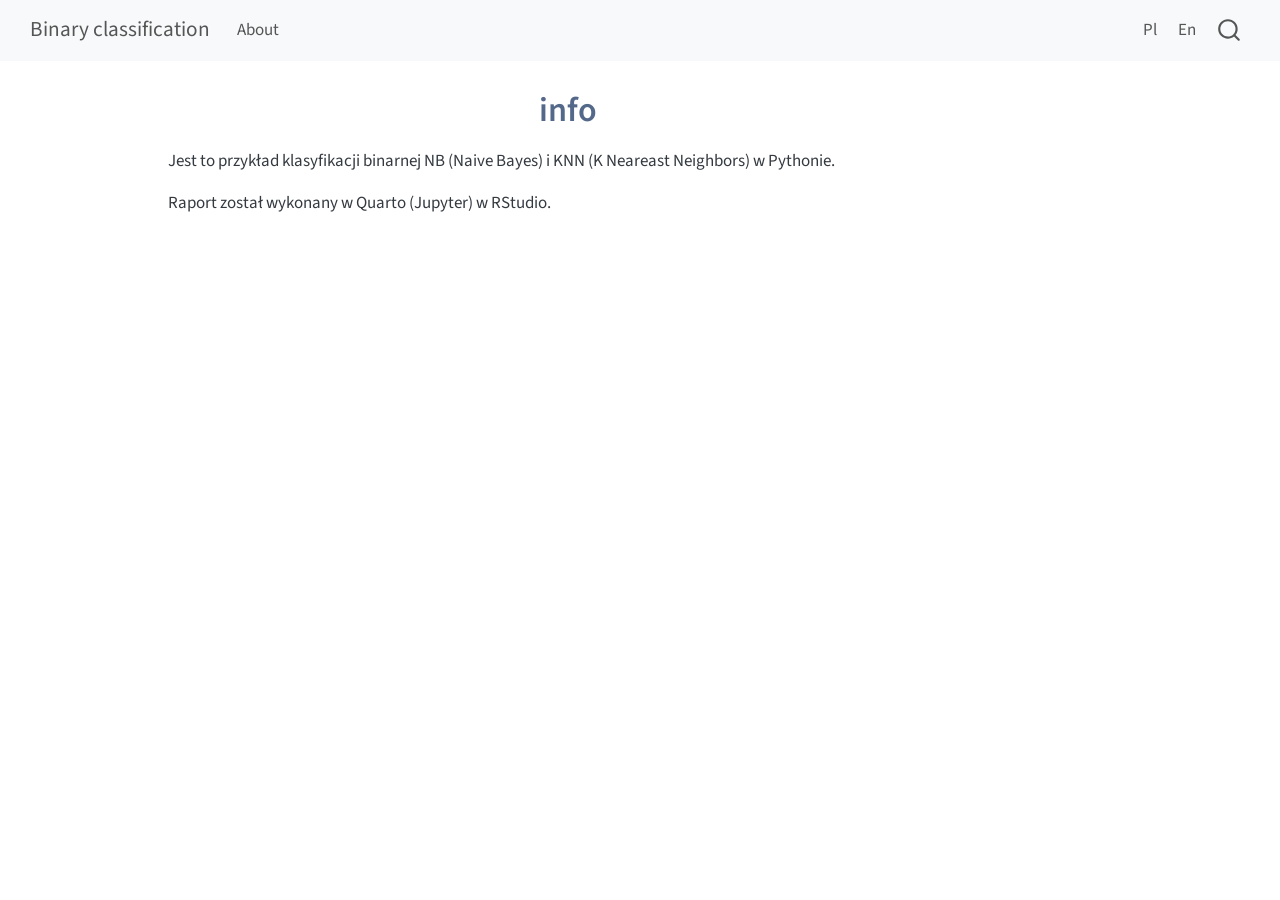
<file: docs/en/info.html>
<!DOCTYPE html>
<html xmlns="http://www.w3.org/1999/xhtml" lang="en" xml:lang="en"><head>

<meta charset="utf-8">
<meta name="generator" content="quarto-1.4.553">

<meta name="viewport" content="width=device-width, initial-scale=1.0, user-scalable=yes">


<title>Binary classification - info</title>
<style>
code{white-space: pre-wrap;}
span.smallcaps{font-variant: small-caps;}
div.columns{display: flex; gap: min(4vw, 1.5em);}
div.column{flex: auto; overflow-x: auto;}
div.hanging-indent{margin-left: 1.5em; text-indent: -1.5em;}
ul.task-list{list-style: none;}
ul.task-list li input[type="checkbox"] {
  width: 0.8em;
  margin: 0 0.8em 0.2em -1em; /* quarto-specific, see https://github.com/quarto-dev/quarto-cli/issues/4556 */ 
  vertical-align: middle;
}
</style>


<script src="site_libs/quarto-nav/quarto-nav.js"></script>
<script src="site_libs/quarto-nav/headroom.min.js"></script>
<script src="site_libs/clipboard/clipboard.min.js"></script>
<script src="site_libs/quarto-search/autocomplete.umd.js"></script>
<script src="site_libs/quarto-search/fuse.min.js"></script>
<script src="site_libs/quarto-search/quarto-search.js"></script>
<meta name="quarto:offset" content="./">
<script src="site_libs/quarto-html/quarto.js"></script>
<script src="site_libs/quarto-html/popper.min.js"></script>
<script src="site_libs/quarto-html/tippy.umd.min.js"></script>
<script src="site_libs/quarto-html/anchor.min.js"></script>
<link href="site_libs/quarto-html/tippy.css" rel="stylesheet">
<link href="site_libs/quarto-html/quarto-syntax-highlighting.css" rel="stylesheet" id="quarto-text-highlighting-styles">
<script src="site_libs/bootstrap/bootstrap.min.js"></script>
<link href="site_libs/bootstrap/bootstrap-icons.css" rel="stylesheet">
<link href="site_libs/bootstrap/bootstrap.min.css" rel="stylesheet" id="quarto-bootstrap" data-mode="light">
<script id="quarto-search-options" type="application/json">{
  "location": "navbar",
  "copy-button": false,
  "collapse-after": 3,
  "panel-placement": "end",
  "type": "overlay",
  "limit": 50,
  "keyboard-shortcut": [
    "f",
    "/",
    "s"
  ],
  "show-item-context": false,
  "language": {
    "search-no-results-text": "No results",
    "search-matching-documents-text": "matching documents",
    "search-copy-link-title": "Copy link to search",
    "search-hide-matches-text": "Hide additional matches",
    "search-more-match-text": "more match in this document",
    "search-more-matches-text": "more matches in this document",
    "search-clear-button-title": "Clear",
    "search-text-placeholder": "",
    "search-detached-cancel-button-title": "Cancel",
    "search-submit-button-title": "Submit",
    "search-label": "Search"
  }
}</script>


<link rel="stylesheet" href="styles.css">
</head>

<body class="nav-fixed">

<div id="quarto-search-results"></div>
  <header id="quarto-header" class="headroom fixed-top">
    <nav class="navbar navbar-expand-lg " data-bs-theme="dark">
      <div class="navbar-container container-fluid">
      <div class="navbar-brand-container mx-auto">
    <a class="navbar-brand" href="./index.html">
    <span class="navbar-title">Binary classification</span>
    </a>
  </div>
            <div id="quarto-search" class="" title="Search"></div>
          <button class="navbar-toggler" type="button" data-bs-toggle="collapse" data-bs-target="#navbarCollapse" aria-controls="navbarCollapse" aria-expanded="false" aria-label="Toggle navigation" onclick="if (window.quartoToggleHeadroom) { window.quartoToggleHeadroom(); }">
  <span class="navbar-toggler-icon"></span>
</button>
          <div class="collapse navbar-collapse" id="navbarCollapse">
            <ul class="navbar-nav navbar-nav-scroll me-auto">
  <li class="nav-item">
    <a class="nav-link" href="./about.html"> 
<span class="menu-text">About</span></a>
  </li>  
</ul>
            <ul class="navbar-nav navbar-nav-scroll ms-auto">
  <li class="nav-item">
    <a class="nav-link" href="./../"> 
<span class="menu-text">Pl</span></a>
  </li>  
  <li class="nav-item">
    <a class="nav-link" href="././"> 
<span class="menu-text">En</span></a>
  </li>  
</ul>
          </div> <!-- /navcollapse -->
          <div class="quarto-navbar-tools">
</div>
      </div> <!-- /container-fluid -->
    </nav>
</header>
<!-- content -->
<div id="quarto-content" class="quarto-container page-columns page-rows-contents page-layout-article page-navbar">
<!-- sidebar -->
<!-- margin-sidebar -->
    <div id="quarto-margin-sidebar" class="sidebar margin-sidebar">
        
    </div>
<!-- main -->
<main class="content" id="quarto-document-content">

<header id="title-block-header" class="quarto-title-block default">
<div class="quarto-title">
<h1 class="title">info</h1>
</div>



<div class="quarto-title-meta">

    
  
    
  </div>
  


</header>


<p>Jest to przykład klasyfikacji binarnej NB (Naive Bayes) i KNN (K Neareast Neighbors) w Pythonie.</p>
<p>Raport został wykonany w Quarto (Jupyter) w RStudio.</p>



</main> <!-- /main -->
<script id="quarto-html-after-body" type="application/javascript">
window.document.addEventListener("DOMContentLoaded", function (event) {
  const toggleBodyColorMode = (bsSheetEl) => {
    const mode = bsSheetEl.getAttribute("data-mode");
    const bodyEl = window.document.querySelector("body");
    if (mode === "dark") {
      bodyEl.classList.add("quarto-dark");
      bodyEl.classList.remove("quarto-light");
    } else {
      bodyEl.classList.add("quarto-light");
      bodyEl.classList.remove("quarto-dark");
    }
  }
  const toggleBodyColorPrimary = () => {
    const bsSheetEl = window.document.querySelector("link#quarto-bootstrap");
    if (bsSheetEl) {
      toggleBodyColorMode(bsSheetEl);
    }
  }
  toggleBodyColorPrimary();  
  const icon = "";
  const anchorJS = new window.AnchorJS();
  anchorJS.options = {
    placement: 'right',
    icon: icon
  };
  anchorJS.add('.anchored');
  const isCodeAnnotation = (el) => {
    for (const clz of el.classList) {
      if (clz.startsWith('code-annotation-')) {                     
        return true;
      }
    }
    return false;
  }
  const clipboard = new window.ClipboardJS('.code-copy-button', {
    text: function(trigger) {
      const codeEl = trigger.previousElementSibling.cloneNode(true);
      for (const childEl of codeEl.children) {
        if (isCodeAnnotation(childEl)) {
          childEl.remove();
        }
      }
      return codeEl.innerText;
    }
  });
  clipboard.on('success', function(e) {
    // button target
    const button = e.trigger;
    // don't keep focus
    button.blur();
    // flash "checked"
    button.classList.add('code-copy-button-checked');
    var currentTitle = button.getAttribute("title");
    button.setAttribute("title", "Copied!");
    let tooltip;
    if (window.bootstrap) {
      button.setAttribute("data-bs-toggle", "tooltip");
      button.setAttribute("data-bs-placement", "left");
      button.setAttribute("data-bs-title", "Copied!");
      tooltip = new bootstrap.Tooltip(button, 
        { trigger: "manual", 
          customClass: "code-copy-button-tooltip",
          offset: [0, -8]});
      tooltip.show();    
    }
    setTimeout(function() {
      if (tooltip) {
        tooltip.hide();
        button.removeAttribute("data-bs-title");
        button.removeAttribute("data-bs-toggle");
        button.removeAttribute("data-bs-placement");
      }
      button.setAttribute("title", currentTitle);
      button.classList.remove('code-copy-button-checked');
    }, 1000);
    // clear code selection
    e.clearSelection();
  });
    var localhostRegex = new RegExp(/^(?:http|https):\/\/localhost\:?[0-9]*\//);
    var mailtoRegex = new RegExp(/^mailto:/);
      var filterRegex = new RegExp('/' + window.location.host + '/');
    var isInternal = (href) => {
        return filterRegex.test(href) || localhostRegex.test(href) || mailtoRegex.test(href);
    }
    // Inspect non-navigation links and adorn them if external
 	var links = window.document.querySelectorAll('a[href]:not(.nav-link):not(.navbar-brand):not(.toc-action):not(.sidebar-link):not(.sidebar-item-toggle):not(.pagination-link):not(.no-external):not([aria-hidden]):not(.dropdown-item):not(.quarto-navigation-tool)');
    for (var i=0; i<links.length; i++) {
      const link = links[i];
      if (!isInternal(link.href)) {
        // undo the damage that might have been done by quarto-nav.js in the case of
        // links that we want to consider external
        if (link.dataset.originalHref !== undefined) {
          link.href = link.dataset.originalHref;
        }
      }
    }
  function tippyHover(el, contentFn, onTriggerFn, onUntriggerFn) {
    const config = {
      allowHTML: true,
      maxWidth: 500,
      delay: 100,
      arrow: false,
      appendTo: function(el) {
          return el.parentElement;
      },
      interactive: true,
      interactiveBorder: 10,
      theme: 'quarto',
      placement: 'bottom-start',
    };
    if (contentFn) {
      config.content = contentFn;
    }
    if (onTriggerFn) {
      config.onTrigger = onTriggerFn;
    }
    if (onUntriggerFn) {
      config.onUntrigger = onUntriggerFn;
    }
    window.tippy(el, config); 
  }
  const noterefs = window.document.querySelectorAll('a[role="doc-noteref"]');
  for (var i=0; i<noterefs.length; i++) {
    const ref = noterefs[i];
    tippyHover(ref, function() {
      // use id or data attribute instead here
      let href = ref.getAttribute('data-footnote-href') || ref.getAttribute('href');
      try { href = new URL(href).hash; } catch {}
      const id = href.replace(/^#\/?/, "");
      const note = window.document.getElementById(id);
      if (note) {
        return note.innerHTML;
      } else {
        return "";
      }
    });
  }
  const xrefs = window.document.querySelectorAll('a.quarto-xref');
  const processXRef = (id, note) => {
    // Strip column container classes
    const stripColumnClz = (el) => {
      el.classList.remove("page-full", "page-columns");
      if (el.children) {
        for (const child of el.children) {
          stripColumnClz(child);
        }
      }
    }
    stripColumnClz(note)
    if (id === null || id.startsWith('sec-')) {
      // Special case sections, only their first couple elements
      const container = document.createElement("div");
      if (note.children && note.children.length > 2) {
        container.appendChild(note.children[0].cloneNode(true));
        for (let i = 1; i < note.children.length; i++) {
          const child = note.children[i];
          if (child.tagName === "P" && child.innerText === "") {
            continue;
          } else {
            container.appendChild(child.cloneNode(true));
            break;
          }
        }
        if (window.Quarto?.typesetMath) {
          window.Quarto.typesetMath(container);
        }
        return container.innerHTML
      } else {
        if (window.Quarto?.typesetMath) {
          window.Quarto.typesetMath(note);
        }
        return note.innerHTML;
      }
    } else {
      // Remove any anchor links if they are present
      const anchorLink = note.querySelector('a.anchorjs-link');
      if (anchorLink) {
        anchorLink.remove();
      }
      if (window.Quarto?.typesetMath) {
        window.Quarto.typesetMath(note);
      }
      // TODO in 1.5, we should make sure this works without a callout special case
      if (note.classList.contains("callout")) {
        return note.outerHTML;
      } else {
        return note.innerHTML;
      }
    }
  }
  for (var i=0; i<xrefs.length; i++) {
    const xref = xrefs[i];
    tippyHover(xref, undefined, function(instance) {
      instance.disable();
      let url = xref.getAttribute('href');
      let hash = undefined; 
      if (url.startsWith('#')) {
        hash = url;
      } else {
        try { hash = new URL(url).hash; } catch {}
      }
      if (hash) {
        const id = hash.replace(/^#\/?/, "");
        const note = window.document.getElementById(id);
        if (note !== null) {
          try {
            const html = processXRef(id, note.cloneNode(true));
            instance.setContent(html);
          } finally {
            instance.enable();
            instance.show();
          }
        } else {
          // See if we can fetch this
          fetch(url.split('#')[0])
          .then(res => res.text())
          .then(html => {
            const parser = new DOMParser();
            const htmlDoc = parser.parseFromString(html, "text/html");
            const note = htmlDoc.getElementById(id);
            if (note !== null) {
              const html = processXRef(id, note);
              instance.setContent(html);
            } 
          }).finally(() => {
            instance.enable();
            instance.show();
          });
        }
      } else {
        // See if we can fetch a full url (with no hash to target)
        // This is a special case and we should probably do some content thinning / targeting
        fetch(url)
        .then(res => res.text())
        .then(html => {
          const parser = new DOMParser();
          const htmlDoc = parser.parseFromString(html, "text/html");
          const note = htmlDoc.querySelector('main.content');
          if (note !== null) {
            // This should only happen for chapter cross references
            // (since there is no id in the URL)
            // remove the first header
            if (note.children.length > 0 && note.children[0].tagName === "HEADER") {
              note.children[0].remove();
            }
            const html = processXRef(null, note);
            instance.setContent(html);
          } 
        }).finally(() => {
          instance.enable();
          instance.show();
        });
      }
    }, function(instance) {
    });
  }
      let selectedAnnoteEl;
      const selectorForAnnotation = ( cell, annotation) => {
        let cellAttr = 'data-code-cell="' + cell + '"';
        let lineAttr = 'data-code-annotation="' +  annotation + '"';
        const selector = 'span[' + cellAttr + '][' + lineAttr + ']';
        return selector;
      }
      const selectCodeLines = (annoteEl) => {
        const doc = window.document;
        const targetCell = annoteEl.getAttribute("data-target-cell");
        const targetAnnotation = annoteEl.getAttribute("data-target-annotation");
        const annoteSpan = window.document.querySelector(selectorForAnnotation(targetCell, targetAnnotation));
        const lines = annoteSpan.getAttribute("data-code-lines").split(",");
        const lineIds = lines.map((line) => {
          return targetCell + "-" + line;
        })
        let top = null;
        let height = null;
        let parent = null;
        if (lineIds.length > 0) {
            //compute the position of the single el (top and bottom and make a div)
            const el = window.document.getElementById(lineIds[0]);
            top = el.offsetTop;
            height = el.offsetHeight;
            parent = el.parentElement.parentElement;
          if (lineIds.length > 1) {
            const lastEl = window.document.getElementById(lineIds[lineIds.length - 1]);
            const bottom = lastEl.offsetTop + lastEl.offsetHeight;
            height = bottom - top;
          }
          if (top !== null && height !== null && parent !== null) {
            // cook up a div (if necessary) and position it 
            let div = window.document.getElementById("code-annotation-line-highlight");
            if (div === null) {
              div = window.document.createElement("div");
              div.setAttribute("id", "code-annotation-line-highlight");
              div.style.position = 'absolute';
              parent.appendChild(div);
            }
            div.style.top = top - 2 + "px";
            div.style.height = height + 4 + "px";
            div.style.left = 0;
            let gutterDiv = window.document.getElementById("code-annotation-line-highlight-gutter");
            if (gutterDiv === null) {
              gutterDiv = window.document.createElement("div");
              gutterDiv.setAttribute("id", "code-annotation-line-highlight-gutter");
              gutterDiv.style.position = 'absolute';
              const codeCell = window.document.getElementById(targetCell);
              const gutter = codeCell.querySelector('.code-annotation-gutter');
              gutter.appendChild(gutterDiv);
            }
            gutterDiv.style.top = top - 2 + "px";
            gutterDiv.style.height = height + 4 + "px";
          }
          selectedAnnoteEl = annoteEl;
        }
      };
      const unselectCodeLines = () => {
        const elementsIds = ["code-annotation-line-highlight", "code-annotation-line-highlight-gutter"];
        elementsIds.forEach((elId) => {
          const div = window.document.getElementById(elId);
          if (div) {
            div.remove();
          }
        });
        selectedAnnoteEl = undefined;
      };
        // Handle positioning of the toggle
    window.addEventListener(
      "resize",
      throttle(() => {
        elRect = undefined;
        if (selectedAnnoteEl) {
          selectCodeLines(selectedAnnoteEl);
        }
      }, 10)
    );
    function throttle(fn, ms) {
    let throttle = false;
    let timer;
      return (...args) => {
        if(!throttle) { // first call gets through
            fn.apply(this, args);
            throttle = true;
        } else { // all the others get throttled
            if(timer) clearTimeout(timer); // cancel #2
            timer = setTimeout(() => {
              fn.apply(this, args);
              timer = throttle = false;
            }, ms);
        }
      };
    }
      // Attach click handler to the DT
      const annoteDls = window.document.querySelectorAll('dt[data-target-cell]');
      for (const annoteDlNode of annoteDls) {
        annoteDlNode.addEventListener('click', (event) => {
          const clickedEl = event.target;
          if (clickedEl !== selectedAnnoteEl) {
            unselectCodeLines();
            const activeEl = window.document.querySelector('dt[data-target-cell].code-annotation-active');
            if (activeEl) {
              activeEl.classList.remove('code-annotation-active');
            }
            selectCodeLines(clickedEl);
            clickedEl.classList.add('code-annotation-active');
          } else {
            // Unselect the line
            unselectCodeLines();
            clickedEl.classList.remove('code-annotation-active');
          }
        });
      }
  const findCites = (el) => {
    const parentEl = el.parentElement;
    if (parentEl) {
      const cites = parentEl.dataset.cites;
      if (cites) {
        return {
          el,
          cites: cites.split(' ')
        };
      } else {
        return findCites(el.parentElement)
      }
    } else {
      return undefined;
    }
  };
  var bibliorefs = window.document.querySelectorAll('a[role="doc-biblioref"]');
  for (var i=0; i<bibliorefs.length; i++) {
    const ref = bibliorefs[i];
    const citeInfo = findCites(ref);
    if (citeInfo) {
      tippyHover(citeInfo.el, function() {
        var popup = window.document.createElement('div');
        citeInfo.cites.forEach(function(cite) {
          var citeDiv = window.document.createElement('div');
          citeDiv.classList.add('hanging-indent');
          citeDiv.classList.add('csl-entry');
          var biblioDiv = window.document.getElementById('ref-' + cite);
          if (biblioDiv) {
            citeDiv.innerHTML = biblioDiv.innerHTML;
          }
          popup.appendChild(citeDiv);
        });
        return popup.innerHTML;
      });
    }
  }
});
</script>
</div> <!-- /content -->




</body></html>
</file>
<file: docs/site_libs/quarto-html/tippy.css>
.tippy-box[data-animation=fade][data-state=hidden]{opacity:0}[data-tippy-root]{max-width:calc(100vw - 10px)}.tippy-box{position:relative;background-color:#333;color:#fff;border-radius:4px;font-size:14px;line-height:1.4;white-space:normal;outline:0;transition-property:transform,visibility,opacity}.tippy-box[data-placement^=top]>.tippy-arrow{bottom:0}.tippy-box[data-placement^=top]>.tippy-arrow:before{bottom:-7px;left:0;border-width:8px 8px 0;border-top-color:initial;transform-origin:center top}.tippy-box[data-placement^=bottom]>.tippy-arrow{top:0}.tippy-box[data-placement^=bottom]>.tippy-arrow:before{top:-7px;left:0;border-width:0 8px 8px;border-bottom-color:initial;transform-origin:center bottom}.tippy-box[data-placement^=left]>.tippy-arrow{right:0}.tippy-box[data-placement^=left]>.tippy-arrow:before{border-width:8px 0 8px 8px;border-left-color:initial;right:-7px;transform-origin:center left}.tippy-box[data-placement^=right]>.tippy-arrow{left:0}.tippy-box[data-placement^=right]>.tippy-arrow:before{left:-7px;border-width:8px 8px 8px 0;border-right-color:initial;transform-origin:center right}.tippy-box[data-inertia][data-state=visible]{transition-timing-function:cubic-bezier(.54,1.5,.38,1.11)}.tippy-arrow{width:16px;height:16px;color:#333}.tippy-arrow:before{content:"";position:absolute;border-color:transparent;border-style:solid}.tippy-content{position:relative;padding:5px 9px;z-index:1}
</file>
<file: docs/site_libs/quarto-html/quarto-syntax-highlighting.css>
/* quarto syntax highlight colors */
:root {
  --quarto-hl-ot-color: #003B4F;
  --quarto-hl-at-color: #657422;
  --quarto-hl-ss-color: #20794D;
  --quarto-hl-an-color: #5E5E5E;
  --quarto-hl-fu-color: #4758AB;
  --quarto-hl-st-color: #20794D;
  --quarto-hl-cf-color: #003B4F;
  --quarto-hl-op-color: #5E5E5E;
  --quarto-hl-er-color: #AD0000;
  --quarto-hl-bn-color: #AD0000;
  --quarto-hl-al-color: #AD0000;
  --quarto-hl-va-color: #111111;
  --quarto-hl-bu-color: inherit;
  --quarto-hl-ex-color: inherit;
  --quarto-hl-pp-color: #AD0000;
  --quarto-hl-in-color: #5E5E5E;
  --quarto-hl-vs-color: #20794D;
  --quarto-hl-wa-color: #5E5E5E;
  --quarto-hl-do-color: #5E5E5E;
  --quarto-hl-im-color: #00769E;
  --quarto-hl-ch-color: #20794D;
  --quarto-hl-dt-color: #AD0000;
  --quarto-hl-fl-color: #AD0000;
  --quarto-hl-co-color: #5E5E5E;
  --quarto-hl-cv-color: #5E5E5E;
  --quarto-hl-cn-color: #8f5902;
  --quarto-hl-sc-color: #5E5E5E;
  --quarto-hl-dv-color: #AD0000;
  --quarto-hl-kw-color: #003B4F;
}

/* other quarto variables */
:root {
  --quarto-font-monospace: SFMono-Regular, Menlo, Monaco, Consolas, "Liberation Mono", "Courier New", monospace;
}

pre > code.sourceCode > span {
  color: #003B4F;
}

code span {
  color: #003B4F;
}

code.sourceCode > span {
  color: #003B4F;
}

div.sourceCode,
div.sourceCode pre.sourceCode {
  color: #003B4F;
}

code span.ot {
  color: #003B4F;
  font-style: inherit;
}

code span.at {
  color: #657422;
  font-style: inherit;
}

code span.ss {
  color: #20794D;
  font-style: inherit;
}

code span.an {
  color: #5E5E5E;
  font-style: inherit;
}

code span.fu {
  color: #4758AB;
  font-style: inherit;
}

code span.st {
  color: #20794D;
  font-style: inherit;
}

code span.cf {
  color: #003B4F;
  font-weight: bold;
  font-style: inherit;
}

code span.op {
  color: #5E5E5E;
  font-style: inherit;
}

code span.er {
  color: #AD0000;
  font-style: inherit;
}

code span.bn {
  color: #AD0000;
  font-style: inherit;
}

code span.al {
  color: #AD0000;
  font-style: inherit;
}

code span.va {
  color: #111111;
  font-style: inherit;
}

code span.bu {
  font-style: inherit;
}

code span.ex {
  font-style: inherit;
}

code span.pp {
  color: #AD0000;
  font-style: inherit;
}

code span.in {
  color: #5E5E5E;
  font-style: inherit;
}

code span.vs {
  color: #20794D;
  font-style: inherit;
}

code span.wa {
  color: #5E5E5E;
  font-style: italic;
}

code span.do {
  color: #5E5E5E;
  font-style: italic;
}

code span.im {
  color: #00769E;
  font-style: inherit;
}

code span.ch {
  color: #20794D;
  font-style: inherit;
}

code span.dt {
  color: #AD0000;
  font-style: inherit;
}

code span.fl {
  color: #AD0000;
  font-style: inherit;
}

code span.co {
  color: #5E5E5E;
  font-style: inherit;
}

code span.cv {
  color: #5E5E5E;
  font-style: italic;
}

code span.cn {
  color: #8f5902;
  font-style: inherit;
}

code span.sc {
  color: #5E5E5E;
  font-style: inherit;
}

code span.dv {
  color: #AD0000;
  font-style: inherit;
}

code span.kw {
  color: #003B4F;
  font-weight: bold;
  font-style: inherit;
}

.prevent-inlining {
  content: "</";
}

/*# sourceMappingURL=debc5d5d77c3f9108843748ff7464032.css.map */
</file>
<file: docs/styles.css>
/* css styles */
.subtitle {
  font-style: italic;
  text-align: center;
}

figcaption {
  margin: auto;
  text-align: center;
}
h1 {

text-align: center;
color: #54698a;

}

h2 {

color: #54698a;

}

h3 {

color: #54698a;

}
</file>
<file: docs/en/site_libs/quarto-html/tippy.css>
.tippy-box[data-animation=fade][data-state=hidden]{opacity:0}[data-tippy-root]{max-width:calc(100vw - 10px)}.tippy-box{position:relative;background-color:#333;color:#fff;border-radius:4px;font-size:14px;line-height:1.4;white-space:normal;outline:0;transition-property:transform,visibility,opacity}.tippy-box[data-placement^=top]>.tippy-arrow{bottom:0}.tippy-box[data-placement^=top]>.tippy-arrow:before{bottom:-7px;left:0;border-width:8px 8px 0;border-top-color:initial;transform-origin:center top}.tippy-box[data-placement^=bottom]>.tippy-arrow{top:0}.tippy-box[data-placement^=bottom]>.tippy-arrow:before{top:-7px;left:0;border-width:0 8px 8px;border-bottom-color:initial;transform-origin:center bottom}.tippy-box[data-placement^=left]>.tippy-arrow{right:0}.tippy-box[data-placement^=left]>.tippy-arrow:before{border-width:8px 0 8px 8px;border-left-color:initial;right:-7px;transform-origin:center left}.tippy-box[data-placement^=right]>.tippy-arrow{left:0}.tippy-box[data-placement^=right]>.tippy-arrow:before{left:-7px;border-width:8px 8px 8px 0;border-right-color:initial;transform-origin:center right}.tippy-box[data-inertia][data-state=visible]{transition-timing-function:cubic-bezier(.54,1.5,.38,1.11)}.tippy-arrow{width:16px;height:16px;color:#333}.tippy-arrow:before{content:"";position:absolute;border-color:transparent;border-style:solid}.tippy-content{position:relative;padding:5px 9px;z-index:1}
</file>
<file: docs/en/site_libs/quarto-html/quarto-syntax-highlighting.css>
/* quarto syntax highlight colors */
:root {
  --quarto-hl-ot-color: #003B4F;
  --quarto-hl-at-color: #657422;
  --quarto-hl-ss-color: #20794D;
  --quarto-hl-an-color: #5E5E5E;
  --quarto-hl-fu-color: #4758AB;
  --quarto-hl-st-color: #20794D;
  --quarto-hl-cf-color: #003B4F;
  --quarto-hl-op-color: #5E5E5E;
  --quarto-hl-er-color: #AD0000;
  --quarto-hl-bn-color: #AD0000;
  --quarto-hl-al-color: #AD0000;
  --quarto-hl-va-color: #111111;
  --quarto-hl-bu-color: inherit;
  --quarto-hl-ex-color: inherit;
  --quarto-hl-pp-color: #AD0000;
  --quarto-hl-in-color: #5E5E5E;
  --quarto-hl-vs-color: #20794D;
  --quarto-hl-wa-color: #5E5E5E;
  --quarto-hl-do-color: #5E5E5E;
  --quarto-hl-im-color: #00769E;
  --quarto-hl-ch-color: #20794D;
  --quarto-hl-dt-color: #AD0000;
  --quarto-hl-fl-color: #AD0000;
  --quarto-hl-co-color: #5E5E5E;
  --quarto-hl-cv-color: #5E5E5E;
  --quarto-hl-cn-color: #8f5902;
  --quarto-hl-sc-color: #5E5E5E;
  --quarto-hl-dv-color: #AD0000;
  --quarto-hl-kw-color: #003B4F;
}

/* other quarto variables */
:root {
  --quarto-font-monospace: SFMono-Regular, Menlo, Monaco, Consolas, "Liberation Mono", "Courier New", monospace;
}

pre > code.sourceCode > span {
  color: #003B4F;
}

code span {
  color: #003B4F;
}

code.sourceCode > span {
  color: #003B4F;
}

div.sourceCode,
div.sourceCode pre.sourceCode {
  color: #003B4F;
}

code span.ot {
  color: #003B4F;
  font-style: inherit;
}

code span.at {
  color: #657422;
  font-style: inherit;
}

code span.ss {
  color: #20794D;
  font-style: inherit;
}

code span.an {
  color: #5E5E5E;
  font-style: inherit;
}

code span.fu {
  color: #4758AB;
  font-style: inherit;
}

code span.st {
  color: #20794D;
  font-style: inherit;
}

code span.cf {
  color: #003B4F;
  font-style: inherit;
}

code span.op {
  color: #5E5E5E;
  font-style: inherit;
}

code span.er {
  color: #AD0000;
  font-style: inherit;
}

code span.bn {
  color: #AD0000;
  font-style: inherit;
}

code span.al {
  color: #AD0000;
  font-style: inherit;
}

code span.va {
  color: #111111;
  font-style: inherit;
}

code span.bu {
  font-style: inherit;
}

code span.ex {
  font-style: inherit;
}

code span.pp {
  color: #AD0000;
  font-style: inherit;
}

code span.in {
  color: #5E5E5E;
  font-style: inherit;
}

code span.vs {
  color: #20794D;
  font-style: inherit;
}

code span.wa {
  color: #5E5E5E;
  font-style: italic;
}

code span.do {
  color: #5E5E5E;
  font-style: italic;
}

code span.im {
  color: #00769E;
  font-style: inherit;
}

code span.ch {
  color: #20794D;
  font-style: inherit;
}

code span.dt {
  color: #AD0000;
  font-style: inherit;
}

code span.fl {
  color: #AD0000;
  font-style: inherit;
}

code span.co {
  color: #5E5E5E;
  font-style: inherit;
}

code span.cv {
  color: #5E5E5E;
  font-style: italic;
}

code span.cn {
  color: #8f5902;
  font-style: inherit;
}

code span.sc {
  color: #5E5E5E;
  font-style: inherit;
}

code span.dv {
  color: #AD0000;
  font-style: inherit;
}

code span.kw {
  color: #003B4F;
  font-style: inherit;
}

.prevent-inlining {
  content: "</";
}

/*# sourceMappingURL=debc5d5d77c3f9108843748ff7464032.css.map */
</file>
<file: docs/en/styles.css>
/* css styles */
.subtitle {
  font-style: italic;
  text-align: center;
}

figcaption {
  margin: auto;
  text-align: center;
}
h1 {

text-align: center;
color: #54698a;

}

h2 {

color: #54698a;

}

h3 {

color: #54698a;

}
</file>
